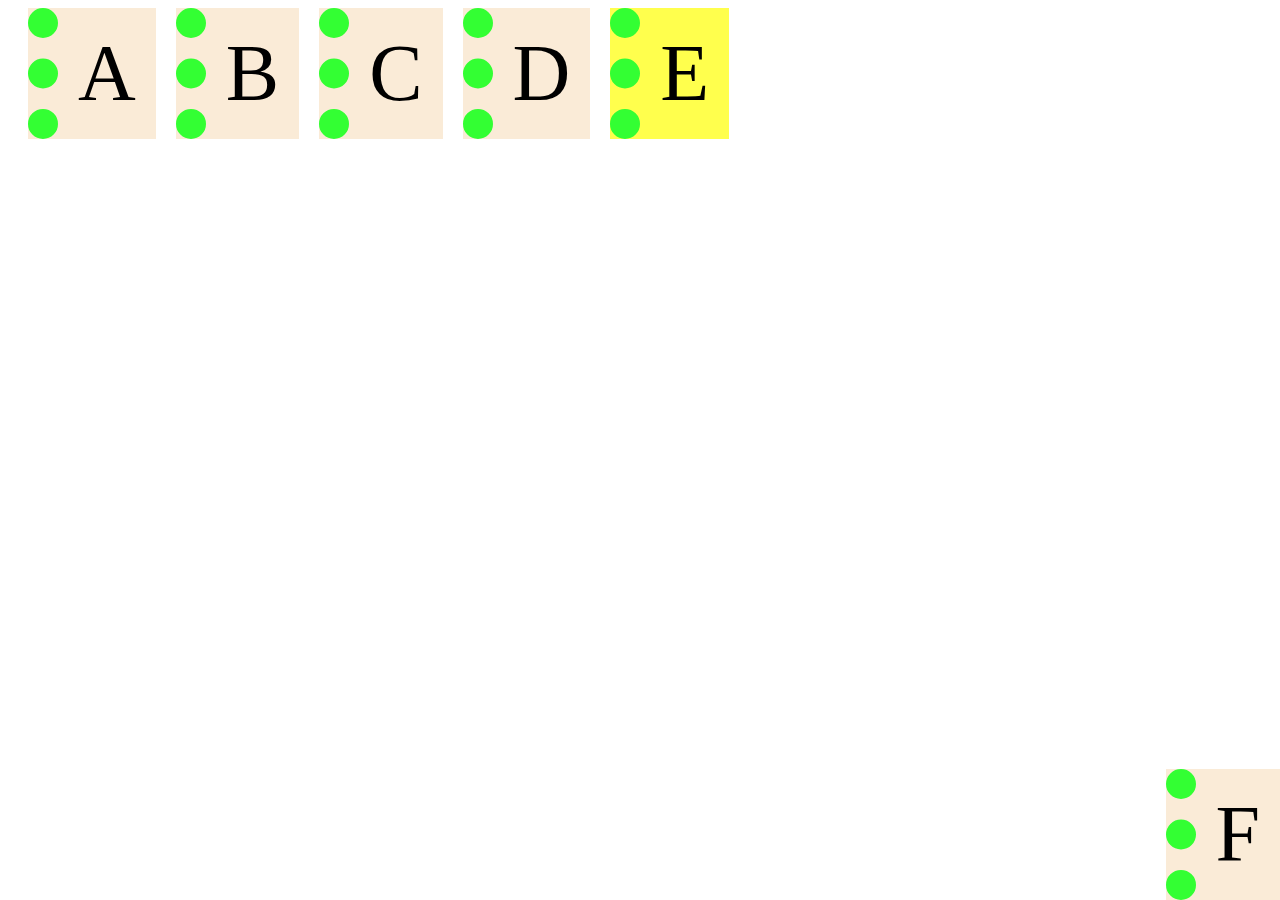
<file: task2/index.html>
<!DOCTYPE html>
<html lang="en">
<head>
    <meta charset="UTF-8">
    <meta http-equiv="X-UA-Compatible" content="IE=edge">
    <meta name="viewport" content="width=device-width, initial-scale=1.0">
    <title>Flex</title>
    <link rel="stylesheet" type="text/css" href="style2.css">
</head>
<body>
    <div class="flex-container">
        <div>A</div>
        <div>B</div>
        <div>C</div>
        <div>D</div>
        <div class="e">E</div>
        <div class="last">F</div>
    </div>
</body>
</html>
</file>
<file: task2/style2.css>
/*.flex-container{
    position: relative;
    display: flex;
    flex-direction: row;
    align-items: flex-start;
}
.flex-container > div{
    width: 200px;
    height: 50px;
    border: 1px solid black;
    margin-bottom: 10px;
}
.last{
    position: absolute;
    bottom: 0;
    right: 0;
}*/
.flex-container{
    display: flex;
    flex-direction: row;
    align-items: flex-start;
    width: 150px;
    height: 200px;;
}
.flex-container > div{
    font-family: tahoma;
    font-size: 80px;
    padding: 20px;
    border-left: 30px dotted #33ff33;
    margin-left: 20px;
    background-color: antiquewhite;
}
.e{
    background-color: #ffff4d !important;
}
.last{
    position: absolute;
    bottom: 0;
    right: 0;
}
</file>
